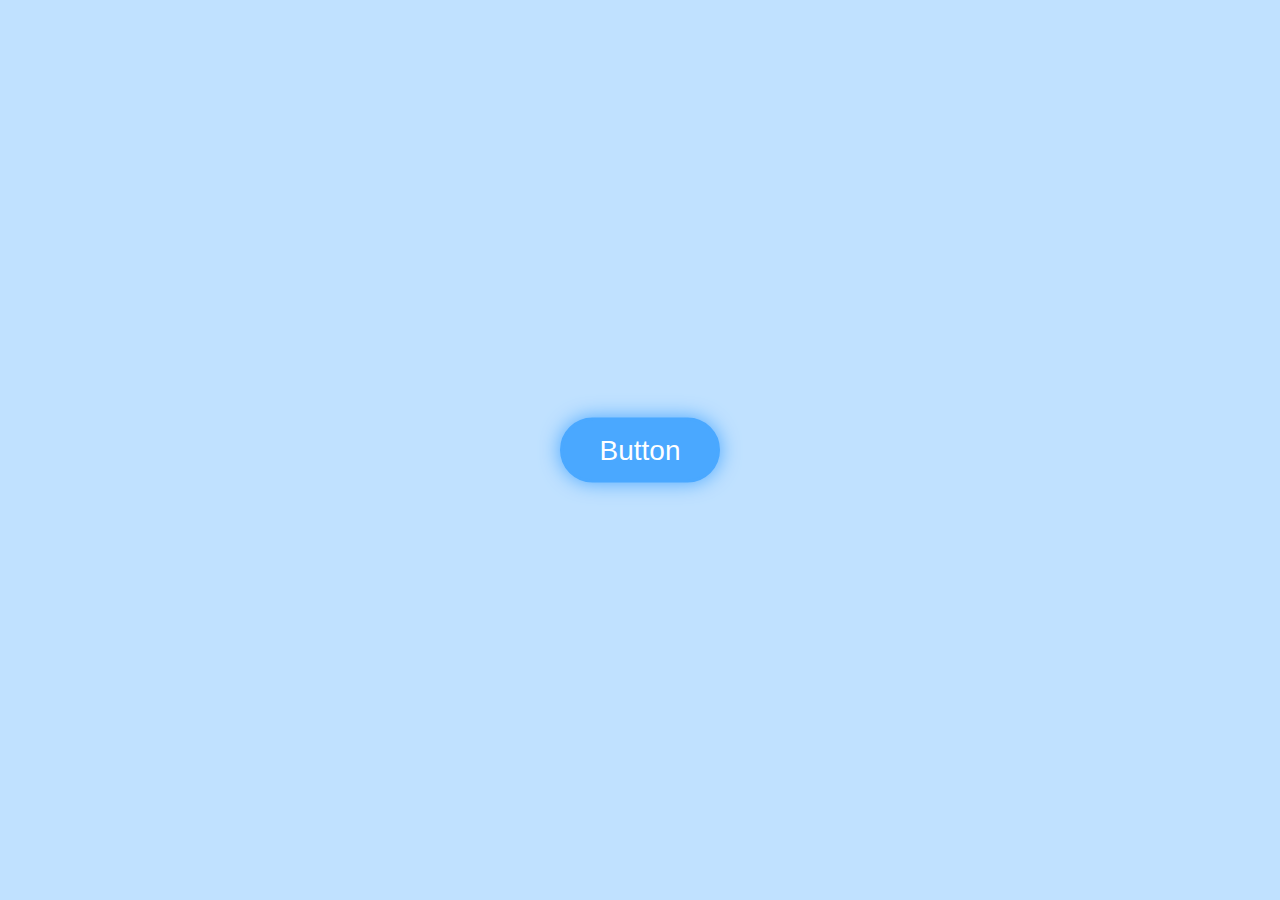
<file: btn-effect/index.html>
<!DOCTYPE html>
<html>
    <head>
        <link rel="stylesheet" href="style.css">
    </head>
    <body>
        <div class="container">
            <button class="btn">Button</button>
        </div>
    </body>
</html>
</file>
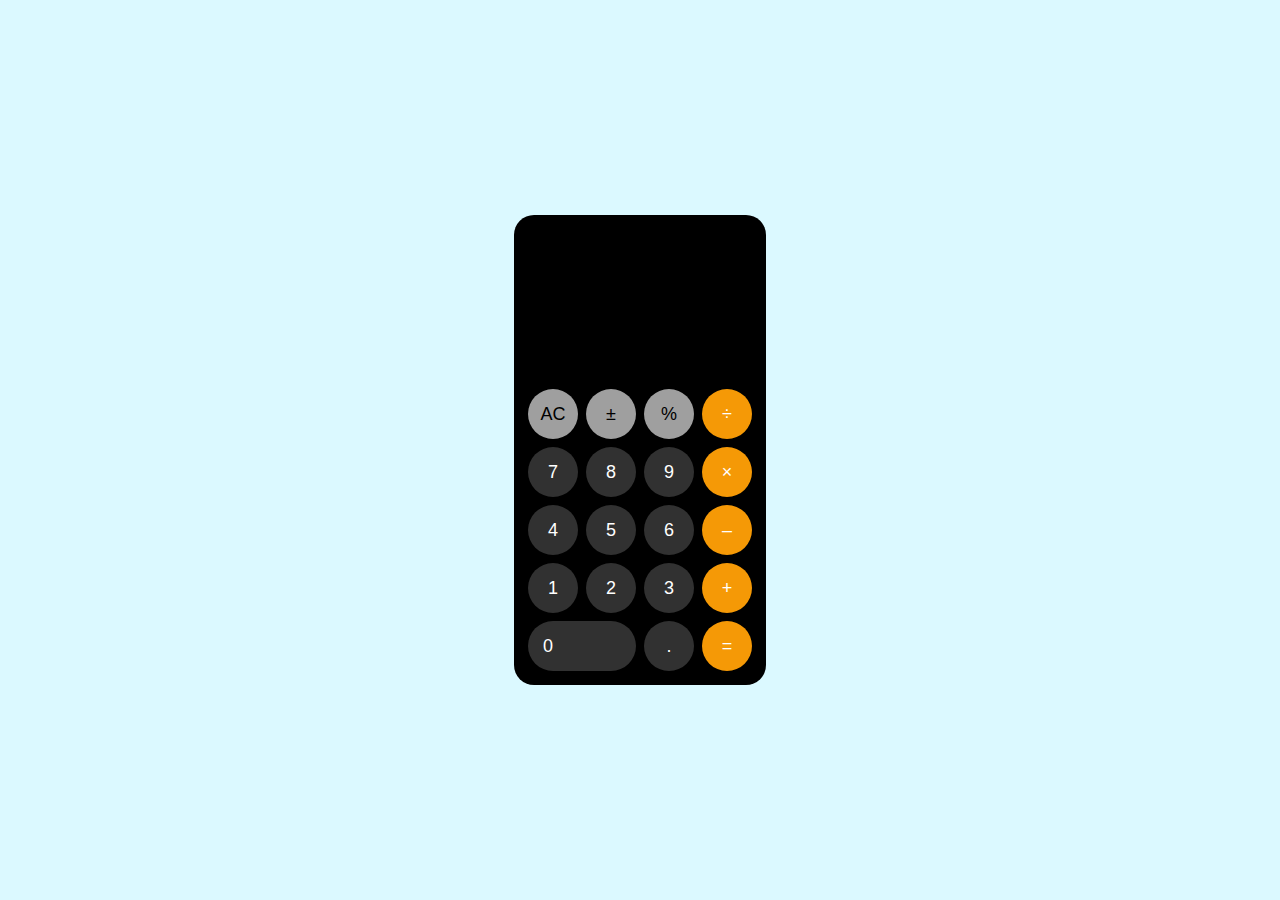
<file: calculator/index.html>
<!doctype html>
<html>
    <head>
        <meta name="viewport" content="width=device-width, initial-scale=1">
        <link rel="stylesheet" href="style.css">
        <title>iOS Calculator</title>
    </head>
    <body>
        <div class="container">

            <div class="calc">
                <div class="screen-container">
                    <div class="screen"></div>
                </div>
                <div class="btn-container">
                    <div class="row">
                        <div class="btn ac" data-label="AC"></div>
                        <div class="btn plus-minus" data-label="±"></div>
                        <div class="btn percent" data-label="%"></div>
                        <div class="btn divide" data-label="÷"></div>
                    </div>
                    <div class="row">
                        <div class="btn seven" data-label="7"></div>
                        <div class="btn eight" data-label="8"></div>
                        <div class="btn nine" data-label="9"></div>
                        <div class="btn times" data-label="×"></div>
                    </div>
                    <div class="row">
                        <div class="btn four" data-label="4"></div>
                        <div class="btn five" data-label="5"></div>
                        <div class="btn six" data-label="6"></div>
                        <div class="btn minus" data-label="–"></div>
                    </div>
                    <div class="row">
                        <div class="btn one" data-label="1"></div>
                        <div class="btn two" data-label="2"></div>
                        <div class="btn three" data-label="3"></div>
                        <div class="btn plus" data-label="+"></div>
                    </div>
                    <div class="row">
                        <div class="btn zero" data-label="0"></div>
                        <div class="btn dot" data-label="."></div>
                        <div class="btn eql" data-label="="></div>
                    </div>
                </div>
            </div>

        </div>
        <script src="main.js"></script>
    </body>
</html>
</file>
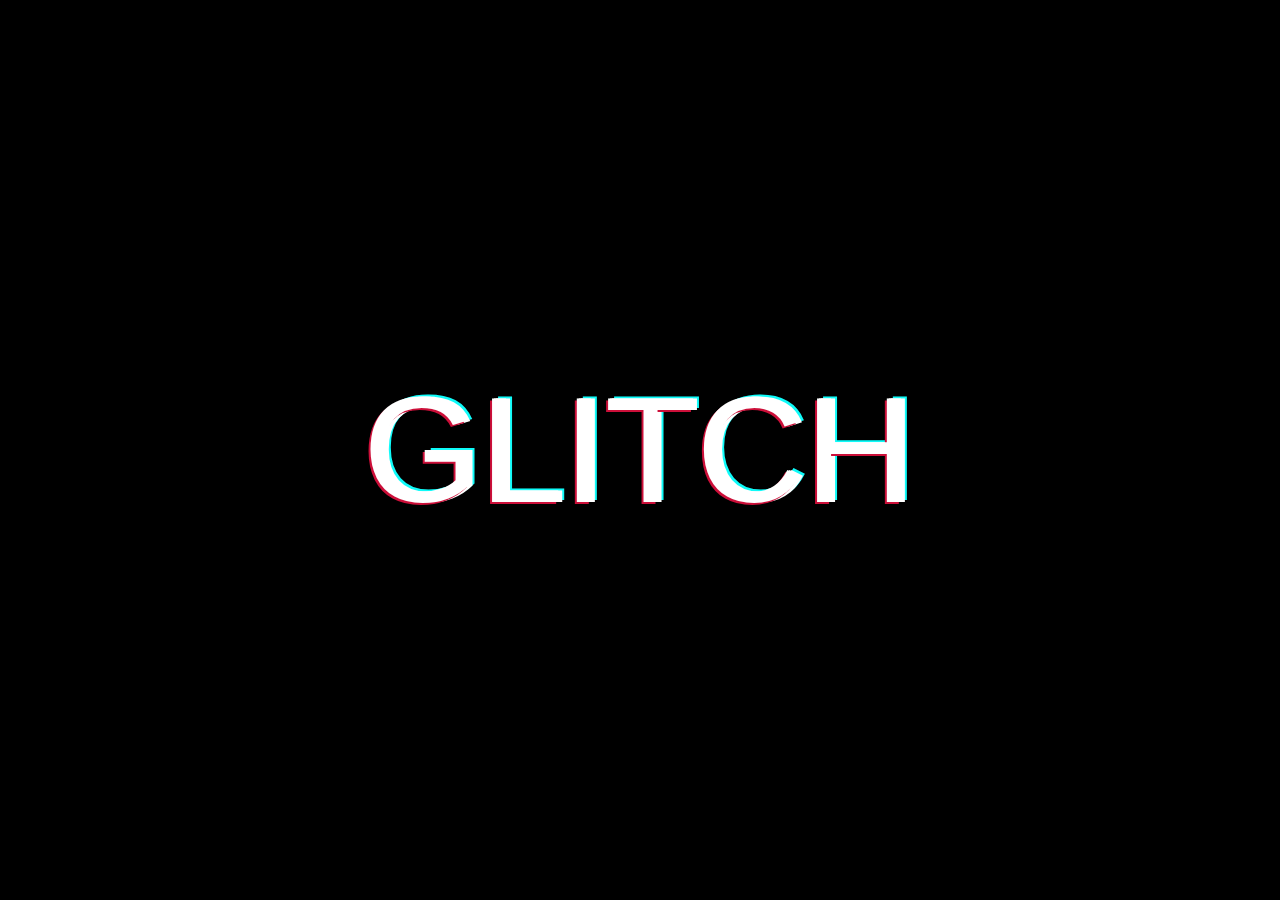
<file: glitch-effect/index.html>
<!DOCTYPE html>
<html>
    <head>
        <link rel="stylesheet" href="style.css">
    </head>
    <body>
        <div class='container'>
            <p class="glitch" data-text='Glitch'>Glitch</p>
        </div>
    </body>
</html>
</file>
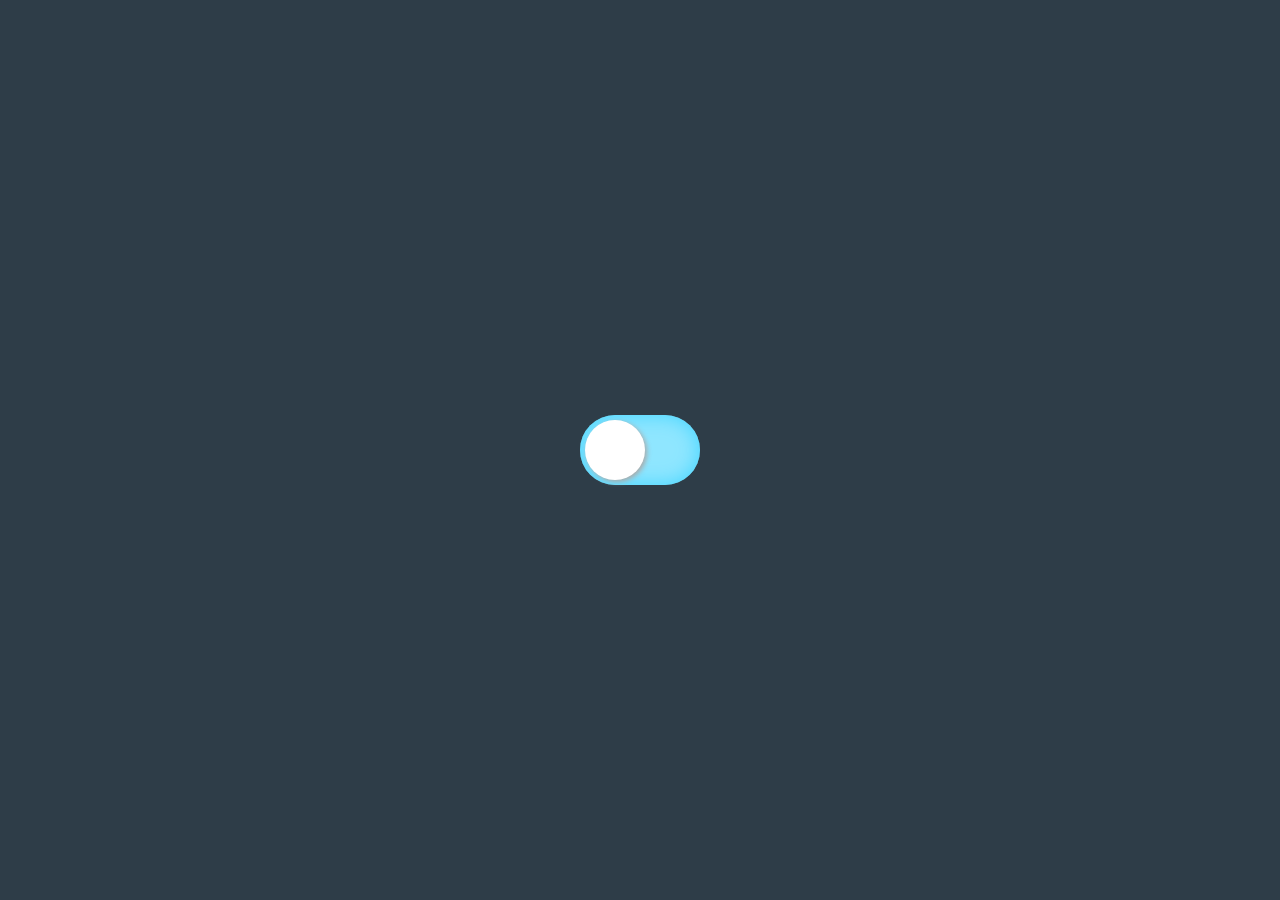
<file: toggle-btn/index.html>
<!DOCTYPE html>
<html>
    <head>
        <link rel="stylesheet" href="style.css">
    </head>
    <body>
        <div class="container">
            <div class="btn">
                <div class="small-circle"></div>
            </div>
        </div>
        <script src="main.js"></script>
    </body>
</html>
</file>
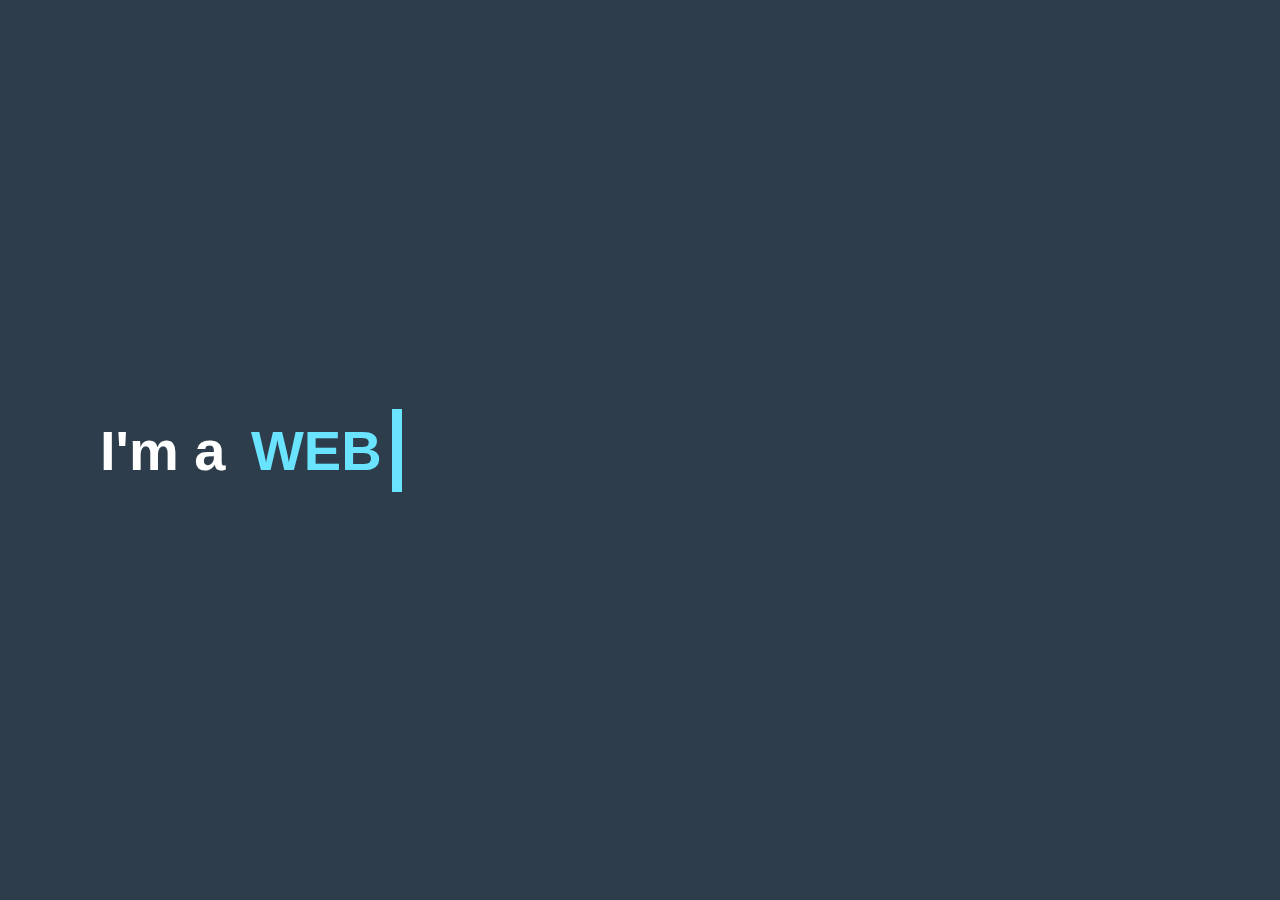
<file: typewriter/index.html>
<!DOCTYPE html>
<html>
    <head>
        <link rel="stylesheet" href="style.css">
    </head>
    <body>
        <div class="container">
            <p class="typewriter">I'm a 
                <span data-text="web developer., designer., photographer."></span>
            </p>
        </div>
        <script src="main.js"></script>
    </body>
</html>
</file>
<file: btn-effect/style.css>
body, html {
    margin: 0;
}

:root {
    --bg-color: #C0E1FF;
    --btn-color: #4AA8FF;
    --font-color: #FFF;
}

.container {
    min-width: 400px;
    height: 100vh;
    align-items: center;
    box-sizing: border-box;
    background: var(--bg-color);
    padding: 50px;
}

.btn {
    display: inline-block;
    position: relative;
    top: 50%;
    left: 50%;
    transform: translate(-50%, -50%);
    font-family: Arial, Helvetica, sans-serif;
    color: var(--font-color);
    background-color: var(--btn-color);
    width: 160px;
    height: 65px;
    border-radius: 32.5px;
    font-size: 28px;
    border: solid var(--btn-color) 3px;
    box-shadow: 0 0 20px #4AA8FF;
    transition: .5s ease-in-out;
}

.btn:hover {
    color: var(--btn-color);
    background-color: var(--font-color);
    border: solid var(--font-color) 3px;
    box-shadow: 0 0 70px #4AA8FF;
}
</file>
<file: calculator/style.css>
body {
    margin: 0;
}
.container {
    width: 100%;
    height: 100vh;
    background-color: #DBF9FF;
}
.calc {
    width: 232px;
    padding: 10px;
    border-radius: 20px;
    background-color: #000000;
    font-family: Verdana, Geneva, Tahoma, sans-serif;
    position: relative;
    z-index: 0;
    top: 50%; 
    left: 50%;
    transform: translate(-50%, -50%);
}
.screen-container {
    width: 100%;
    height: 160px;
    color: #fff;
    vertical-align: text-top;
    position: relative;
    overflow: hidden;
}
.screen {
    width: 100%;
    position: absolute;
    text-align: right;
    padding: 10px;
    box-sizing: border-box;
    bottom: 10px;
    font-size: 26px;
    word-wrap: break-word;
}
.row {
    display: flex;
}
.btn {
    width: 50px;
    height: 50px;
    border-radius: 50px;
    margin: 4px;
    box-sizing: border-box;
    background-color: #313131;
    color: #fff;
    text-align: center;
    line-height: 50px;
    font-size: 18px;
    user-select: none;
}
.btn::after {
    content: attr(data-label);
}
.ac, .plus-minus, .percent {
    background-color: #9f9f9f;
    color: #000;
}
.divide, .times, .minus, .plus, .eql {
    background-color: #f59906;
}
.zero {
    width: 108px;
}
.zero::after {
    content: attr(data-label);
    width: 40px;
    display: block;
}
.plus-minus span:first-child {
    vertical-align: top;
}
.btn:hover, .btn:active {
    background-color: #585858;
}
.divide:hover, .times:hover, .minus:hover, .plus:hover, .eql:hover, 
.divide:active, .times:active, .minus:active, .plus:active, .eql:active {
    color: #f59906;
    background-color: #fff !important;
}
.ac:hover, .plus-minus:hover, .percent:hover,
.ac:active, .plus-minus:active, .percent:active {
    background-color: #c4c4c4;
}


@media (max-width: 576px) {
    .calc {
        width: 324px;
    }
    .screen-container {
        height: 220px;
    }
    .btn {
        width: 70px;
        height: 70px;
        margin: 6px;
        font-size: 25px;
        line-height: 70px;
    }
    .zero {
        width: 152px;
    }
    .zero::after {
        width: 70px;
    }
}
</file>
<file: glitch-effect/style.css>
body, html {
    margin: 0;
}

:root {
    --bg-color: #000;
    --red: #cc0f39;
    --blue: #0ffbf9;
}

.container {
    min-width: 400px;
    height: 100vh;
    align-items: center;
    box-sizing: border-box;
    background: var(--bg-color);
    padding: 50px;
}

.glitch {
    display: inline-block;
    position: relative;
    top: 50%; 
    left: 50%;
    transform: translate(-50%, -50%);
    font-family: sans-serif;
    color: #fff;
    margin: 0;
    text-transform: uppercase;
    font-size: 150px;
}

.glitch::after, .glitch::before {
    content: attr(data-text);
    display: block;
    position: absolute;
    width: 100%;
    height: 100%;
    top: 0;
}
.glitch::after {
text-shadow: -2px 2px var(--red);
left: -2px;
animation: anim1 1s infinite linear alternate-reverse;
}
.glitch::before {
    text-shadow: 2px -2px var(--blue);
    left: 2px;
    animation: anim2 1s infinite linear alternate-reverse;
}

@media (max-width: 991.98px) {
    .glitch { font-size: 75px; }
}

@keyframes anim1 {
    0%, 9% { clip-path: inset( 14% 0% 23% 0% ); }
    10%, 19% { clip-path: inset( 11% 0% 2% 0% ); }
    20%, 29% { clip-path: inset( 43% 0% 53% 0% ); }
    30%, 39% { clip-path: inset( 21% 0% 33% 0% ); }
    40%, 49% { clip-path: inset( 24% 0% 3% 0% ); }
    50%, 59% { clip-path: inset( 12% 0% 13% 0% ); }
    60%, 69% { clip-path: inset( 13% 0% 11% 0% ); }
    70%, 79% { clip-path: inset( 44% 0% 23% 0% ); }
    80%, 89% { clip-path: inset( 14% 0% 93% 0% ); }
    90%, 99% { clip-path: inset( 22% 0% 13% 0% ); }
    100% { clip-path: inset( 33% 0% 23% 0% ); }
}

@keyframes anim2 {
    0% , 9% { clip-path: inset( 23% 0% 25% 0% ); }
    10%, 19% { clip-path: inset( 21% 0% 53% 0% ); }
    20%, 29% { clip-path: inset( 55% 0% 53% 0% ); }
    30%, 39% { clip-path: inset( 62% 0% 21% 0% ); }
    40%, 49% { clip-path: inset( 31% 0% 32% 0% ); }
    50%, 59% { clip-path: inset( 32% 0% 73% 0% ); }
    60%, 69% { clip-path: inset( 64% 0% 22% 0% ); }
    70%, 79% { clip-path: inset( 31% 0% 6% 0% ); }
    80%, 89% { clip-path: inset( 64% 0% 52% 0% ); }
    90%, 99% { clip-path: inset( 48% 0% 41% 0% ); }
    100% { clip-path: inset( 92% 0% 1% 0% ); }
}
</file>
<file: toggle-btn/style.css>
body, html {
    margin: 0;
}

:root {
    --bg-color-1: #2e3d48;
    --bg-color-2: #cbf3ff;
    --btn-1: #8fe6ff;
    --btn-shadow-1: #42d5ff;
    --btn-2: #eee;
    --btn-shadow-2: #ccc;
    --circle: #fff;
    --circle-shadow: #aaa;
}

.container {
    min-width: 400px;
    height: 100vh;
    align-items: center;
    box-sizing: border-box;
    background: var(--bg-color-1);
    padding: 50px;
}
.container.toggle {
    background-color: var(--bg-color-2);
}

.btn {
    display: block;
    width: 120px;
    height: 70px;
    background-color: var(--btn-1);
    border-radius: 35px; /* 70/2 */
    box-shadow: 0 0 20px 0 var(--btn-shadow-1) inset;
    position: relative;
    top: 50%;
    left: 50%;
    transform: translate(-50%, -50%);
    transition: .25s ease-in-out;
}

.small-circle {
    display: block;
    width: 60px;
    height: 60px;
    background-color: var(--circle);
    border-radius: 30px; /* 60/2 */
    box-shadow: 2px 2px 5px 0 var(--circle-shadow);
    position: relative;
    top: 50%;
    left: 5px;  /* (70-60)/2 */
    transform: translateY(-50%);
    transition: .25s ease-in-out;
}

.toggle.btn {
    background-color: var(--btn-2);
    box-shadow: 0 0 20px 0 var(--btn-shadow-2) inset;
}

.toggle.small-circle {
    left: 100%;
    transform: translate(calc(-100% - 5px),-50%)
}
</file>
<file: typewriter/style.css>
body, html {
    margin: 0;
}

:root {
    --bg-color: #2E3D4B;
    --text-color: #6AE3FF;
}

.container {
    padding: 0 100px 0 100px;
    min-width: 400px;
    height: 100vh;
    display: flex;
    align-items: center;
    box-sizing: border-box;
    background: var(--bg-color);
}

.typewriter {
    font-family: Arial, Helvetica, sans-serif;
    font-size: 56px;
    color: #fff;
    font-weight: bold;
}

.typewriter span {
    color: var(--text-color);
    text-transform: uppercase;
    padding: 10px;
    border-right: solid var(--text-color) 10px; 
    animation: cursor 1s ease-in-out infinite;
}

@keyframes cursor {
    from { border-color: var(--text-color); }
    to { border-color: transparent; }
}

@media (max-width: 576px) {
    .typewriter { font-size: 24px; }
}
@media (max-width: 768px) {
    .typewriter { font-size: 36px; }
}
</file>
